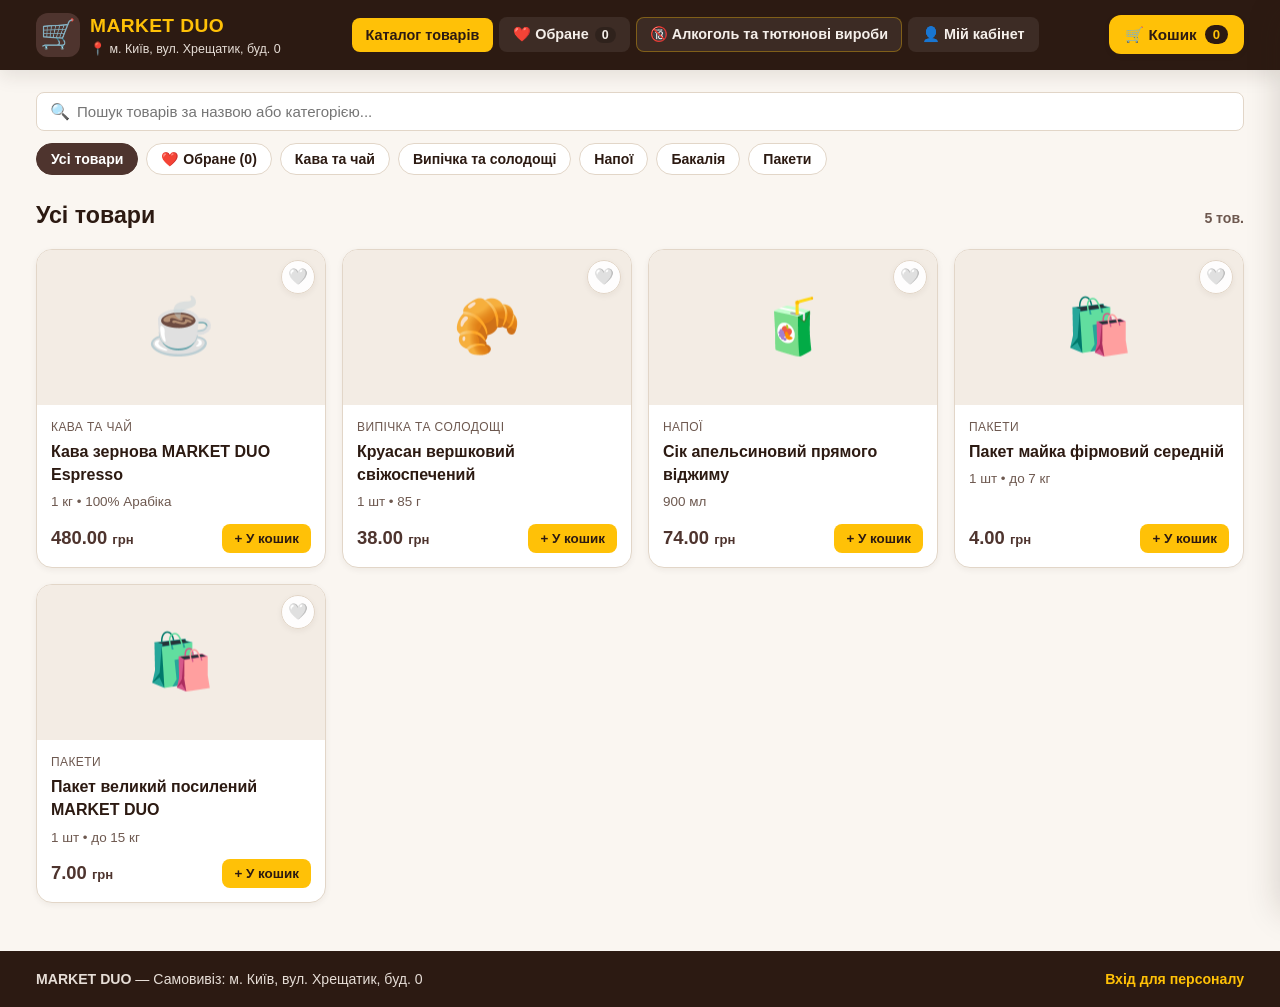
<file: index.html>
<!DOCTYPE html>
<html lang="uk">
<head>
  <meta charset="UTF-8">
  <meta name="viewport" content="width=device-width, initial-scale=1.0">
  <title>MARKET DUO — Онлайн-замовлення та самовивіз</title>
  <link rel="stylesheet" href="style.css?v=2">
</head>
<body>
  <!-- Шапка сайту -->
  <header class="site-header">
    <div class="container header-inner">
      <div class="brand-block">
        <a href="index.html" class="brand-logo" id="brandHomeLink">
          <span class="brand-icon">🛒</span>
          <div class="brand-text">
            <span class="brand-name">MARKET DUO</span>
            <span class="brand-address">📍 м. Київ, вул. Хрещатик, буд. 0</span>
          </div>
        </a>
      </div>

      <nav class="nav-tabs" aria-label="Головна навігація">
        <button type="button" class="nav-tab active" data-tab="catalog">
          Каталог товарів
        </button>
        <button type="button" class="nav-tab" data-tab="favorites">
          ❤️ Обране <span class="badge-pill" id="favCountBadge">0</span>
        </button>
        <button type="button" class="nav-tab nav-tab-adult" data-tab="adult">
          🔞 Алкоголь та тютюнові вироби
        </button>
        <button type="button" class="nav-tab" data-tab="cabinet">
          👤 Мій кабінет <span class="badge-alert hidden" id="cabinetAlertBadge" title="Потрібне підтвердження змін">!</span>
        </button>
      </nav>

      <div class="header-actions">
        <button type="button" class="cart-trigger-btn" id="openCartBtn" aria-label="Відкрити кошик">
          <span>🛒 Кошик</span>
          <span class="cart-badge" id="cartCountBadge">0</span>
        </button>
      </div>
    </div>
  </header>

  <!-- Основний контент -->
  <main class="container main-content">
    <!-- Розділ: Каталог / Обране / 18+ -->
    <section id="view-catalog" class="view-section active">
      <!-- Попередження для розділу 18+ -->
      <div id="adultSectionBanner" class="adult-banner hidden">
        <strong>🔞 Розділ «Алкоголь та тютюнові вироби» (18+)</strong>
        <p>Видача замовлень із товарами цієї категорії здійснюється на точці самовивозу виключно за умови пред'явлення оригіналу документа, що підтверджує повноліття.</p>
      </div>

      <!-- Пошук та фільтри -->
      <div class="catalog-controls">
        <div class="search-box">
          <span class="search-icon">🔍</span>
          <input
            type="search"
            id="searchInput"
            class="form-input"
            placeholder="Пошук товарів за назвою або категорією..."
            autocomplete="off"
          >
          <button type="button" id="clearSearchBtn" class="clear-search-btn hidden" aria-label="Очистити пошук">✕</button>
        </div>

        <div class="category-chips" id="categoryChips" role="tablist" aria-label="Категорії товарів">
          <!-- Генерується динамічно через app.js -->
        </div>
      </div>

      <!-- Заголовок активного розділу -->
      <div class="catalog-header-row">
        <h1 class="section-title" id="catalogSectionTitle">Усі товари</h1>
        <span class="catalog-counter" id="catalogItemsCount">0 товарів</span>
      </div>

      <!-- Сітка товарів -->
      <div class="products-grid" id="productsGrid">
        <!-- Картки товарів генеруються через app.js -->
      </div>

      <!-- Порожній стан -->
      <div class="empty-state hidden" id="catalogEmptyState">
        <div class="empty-icon">🔍</div>
        <h3>Товарів не знайдено</h3>
        <p>Спробуйте змінити пошуковий запит або обрати іншу категорію.</p>
      </div>
    </section>

    <!-- Розділ: Кабінет клієнта -->
    <section id="view-cabinet" class="view-section hidden">
      <div class="cabinet-header">
        <div>
          <h1 class="section-title">Мій кабінет</h1>
          <p class="section-subtitle">Відстеження статусу замовлень, погодження замін та програма лояльності</p>
        </div>
        <div class="sync-indicator" id="clientSyncIndicator" title="Статус синхронізації">
          <span class="sync-dot"></span>
          <span class="sync-text">Оновлення...</span>
        </div>
      </div>

      <!-- Пошук замовлень за телефоном -->
      <div class="card cabinet-search-card">
        <form id="cabinetSearchForm" class="cabinet-search-form">
          <div class="form-group flex-grow">
            <label for="cabinetPhoneInput" class="form-label">Ваш номер телефону</label>
            <input
              type="tel"
              id="cabinetPhoneInput"
              class="form-input"
              placeholder="+380 (__) ___-__-__"
              required
            >
          </div>
          <button type="submit" class="btn btn-primary" id="cabinetSearchBtn">
            Знайти мої замовлення
          </button>
        </form>
      </div>

      <!-- Банер програми лояльності -->
      <div class="loyalty-banner hidden" id="loyaltyBanner">
        <!-- Заповнюється динамічно через app.js -->
      </div>

      <!-- Список замовлень клієнта -->
      <div class="client-orders-list" id="clientOrdersList">
        <div class="empty-state">
          <div class="empty-icon">📱</div>
          <h3>Введіть номер телефону</h3>
          <p>Вкажіть номер телефону, використаний під час оформлення, щоб переглянути історію та статуси замовлень.</p>
        </div>
      </div>
    </section>
  </main>

  <!-- Підвал сайту -->
  <footer class="site-footer">
    <div class="container footer-inner">
      <div>
        <strong>MARKET DUO</strong> — Самовивіз: м. Київ, вул. Хрещатик, буд. 0
      </div>
      <div class="footer-links">
        <a href="admin.html" class="staff-link">Вхід для персоналу</a>
      </div>
    </div>
  </footer>

  <!-- Боковий кошик (Drawer) -->
  <div class="drawer-backdrop hidden" id="cartBackdrop"></div>
  <aside class="cart-drawer" id="cartDrawer" aria-hidden="true" aria-label="Кошик покупок">
    <div class="drawer-header">
      <h2>🛒 Ваш кошик</h2>
      <button type="button" class="icon-close-btn" id="closeCartBtn" aria-label="Закрити кошик">✕</button>
    </div>

    <div class="drawer-body" id="cartDrawerBody">
      <!-- Порожній кошик -->
      <div class="empty-state" id="emptyCartState">
        <div class="empty-icon">🛒</div>
        <h3>Кошик порожній</h3>
        <p>Додайте товари з каталогу, щоб оформити замовлення на самовивіз.</p>
      </div>

      <!-- Список товарів у кошику -->
      <div class="cart-items-list" id="cartItemsList"></div>

      <!-- Окремий блок пакетів у кошику -->
      <div class="cart-bags-box hidden" id="cartBagsSection">
        <div class="cart-bags-header">
          <span>🛍️ Пакети до замовлення</span>
        </div>
        <div class="cart-bags-list" id="cartBagsList"></div>
      </div>

      <!-- Форма оформлення замовлення -->
      <form id="checkoutForm" class="checkout-form hidden">
        <hr class="divider">
        <h3 class="checkout-subtitle">Дані для самовивозу</h3>
        <p class="pickup-note">📍 Точка видачі: <strong>м. Київ, вул. Хрещатик, буд. 0</strong></p>

        <div class="form-group">
          <label for="customerNameInput" class="form-label">Ваше ім'я та прізвище *</label>
          <input
            type="text"
            id="customerNameInput"
            class="form-input"
            placeholder="Наприклад: Олена Коваленко"
            required
          >
        </div>

        <div class="form-group">
          <label for="customerPhoneInput" class="form-label">Номер телефону *</label>
          <input
            type="tel"
            id="customerPhoneInput"
            class="form-input"
            placeholder="+380 (__) ___-__-__"
            required
          >
        </div>

        <!-- Плашка дозамовлення в активний пакет -->
        <div class="active-order-banner hidden" id="activeOrderBanner">
          <div class="active-order-info">
            <strong>📦 У вас є активне замовлення <span id="activeOrderCodeText">#0000</span>!</strong>
            <p>Ви можете додати ці товари до поточного пакета без створення нового коду.</p>
          </div>
          <button type="button" class="btn btn-success btn-block" id="appendToActiveOrderBtn">
            ➕ Додати в активний пакет без нового коду
          </button>
        </div>

        <div class="form-group">
          <label for="customerCommentInput" class="form-label">Коментар до замовлення (необов'язково)</label>
          <textarea
            id="customerCommentInput"
            class="form-textarea"
            rows="2"
            placeholder="Побажання щодо збірки або часу візиту..."
          ></textarea>
        </div>

        <!-- Спосіб оплати -->
        <div class="form-group">
          <span class="form-label">Спосіб оплати</span>
          <div class="payment-options">
            <label class="radio-card">
              <input type="radio" name="paymentMethod" value="cash" checked>
              <span>💵 Оплата при отриманні</span>
            </label>
            <label class="radio-card">
              <input type="radio" name="paymentMethod" value="card">
              <span>💳 Оплата за реквізитами (на картку)</span>
            </label>
          </div>
        </div>

        <!-- Блок реквізитів картки -->
        <div class="card-payment-box hidden" id="cardPaymentBox">
          <div class="card-detail-row">
            <span>Номер картки:</span>
            <div class="copy-group">
              <strong id="displayCardNumber">—</strong>
              <button type="button" class="btn btn-xs btn-secondary" id="copyCardBtn">Копіювати</button>
            </div>
          </div>
          <div class="card-detail-row">
            <span>Отримувач:</span>
            <strong id="displayCardRecipient">—</strong>
          </div>
          <div class="card-detail-row">
            <span>Код замовлення:</span>
            <div class="copy-group">
              <strong class="code-highlight" id="previewOrderCode">0001</strong>
              <button type="button" class="btn btn-xs btn-secondary" id="copyOrderCodeBtn">Копіювати</button>
            </div>
          </div>
          <p class="card-payment-warning">
            ⚠️ Обов'язково вкажіть 4-значний код замовлення у призначенні платежу!
          </p>
        </div>

        <!-- Підсумок сум -->
        <div class="cart-totals-box" id="cartTotalsBox">
          <div class="total-row">
            <span>Сума товарів:</span>
            <span id="cartSubtotal">0.00 грн</span>
          </div>
          <div class="total-row discount-row hidden" id="cartDiscountRow">
            <span id="cartDiscountLabel">Знижка постійного клієнта:</span>
            <span id="cartDiscountAmount">-0.00 грн</span>
          </div>
          <div class="total-row grand-total">
            <span>До сплати:</span>
            <span id="cartGrandTotal">0.00 грн</span>
          </div>
        </div>

        <button type="submit" class="btn btn-primary btn-lg btn-block" id="placeOrderBtn">
          Оформити нове замовлення
        </button>
      </form>
    </div>
  </aside>

  <!-- Модальне вікно 1: Підтвердження віку 18+ -->
  <div class="modal-backdrop hidden" id="ageModal" role="dialog" aria-modal="true" aria-labelledby="ageModalTitle">
    <div class="modal-card">
      <div class="modal-header">
        <h3 id="ageModalTitle">🔞 Підтвердження повноліття (18+)</h3>
      </div>
      <div class="modal-body">
        <p>
          Інформація в цьому розділі призначена виключно для осіб, яким виповнилося <strong>18 років</strong>.
        </p>
        <p class="warning-text-box">
          ⚠️ Видача алкогольних напоїв та тютюнових виробів на точці самовивозу здійснюється <strong>виключно за оригіналом документа</strong>, що посвідчує вік покупця.
        </p>
      </div>
      <div class="modal-footer modal-footer-stack">
        <button type="button" class="btn btn-primary btn-block" id="confirmAgeBtn">
          Так, мені виповнилося 18 років
        </button>
        <button type="button" class="btn btn-secondary btn-block" id="cancelAgeBtn">
          Ні, повернутися до каталогу
        </button>
      </div>
    </div>
  </div>

  <!-- Модальне вікно 2: Вибір пакета перед оформленням -->
  <div class="modal-backdrop hidden" id="bagModal" role="dialog" aria-modal="true" aria-labelledby="bagModalTitle">
    <div class="modal-card">
      <div class="modal-header">
        <h3 id="bagModalTitle">🛍️ Чи бажаєте додати пакет до свого замовлення?</h3>
        <button type="button" class="icon-close-btn" id="closeBagModalBtn" aria-label="Закрити">✕</button>
      </div>
      <div class="modal-body">
        <p class="modal-hint">Оберіть потрібну кількість пакетів або зазначте, що прийдете зі своїм:</p>
        <div class="bag-modal-list" id="bagModalList">
          <!-- Список пакетів генерується динамічно -->
        </div>
        <div class="bag-modal-summary">
          <span>Підсумкова сума замовлення (з урахуванням пакетів та знижки):</span>
          <strong id="bagModalTotal">0.00 грн</strong>
        </div>
      </div>
      <div class="modal-footer modal-footer-stack">
        <button type="button" class="btn btn-primary btn-block" id="confirmWithBagsBtn">
          🛍️ Підтвердити з пакетами та оформити
        </button>
        <button type="button" class="btn btn-outline btn-block" id="confirmOwnBagBtn">
          🎒 Я прийду зі своїм пакетом
        </button>
      </div>
    </div>
  </div>

  <!-- Модальне вікно 3: Підтвердження оформленого замовлення -->
  <div class="modal-backdrop hidden" id="orderSuccessModal" role="dialog" aria-modal="true" aria-labelledby="successModalTitle">
    <div class="modal-card text-center">
      <div class="modal-header justify-center">
        <h3 id="successModalTitle">✅ Замовлення прийнято!</h3>
      </div>
      <div class="modal-body">
        <p>Ваш 4-значний код замовлення для отримання:</p>
        <div class="success-code-box" id="successOrderCode">0001</div>
        <p class="pickup-reminder">
          📍 Адреса самовивозу:<br>
          <strong>м. Київ, вул. Хрещатик, буд. 0</strong>
        </p>
        <div class="success-payment-note hidden" id="successPaymentNote"></div>
      </div>
      <div class="modal-footer modal-footer-stack">
        <button type="button" class="btn btn-primary btn-block" id="goToCabinetAfterOrderBtn">
          Відстежити у «Мій кабінет»
        </button>
        <button type="button" class="btn btn-secondary btn-block" id="closeSuccessModalBtn">
          Продовжити покупки
        </button>
      </div>
    </div>
  </div>

  <script src="store.js?v=2"></script>
  <script src="app.js?v=2"></script>
</body>
</html>
</file>
<file: style.css>
:root {
  --color-dark: #2C1A12;
  --color-coffee: #4E342E;
  --color-accent: #FFC107;
  --color-accent-hover: #FFB300;
  --color-bg: #FAF6F1;
  --color-surface: #FFFFFF;
  --color-surface-soft: #F3ECE4;
  --color-border: #E2D6C8;
  --color-text: #2C1A12;
  --color-text-muted: #6D584F;
  --color-success: #2E7D32;
  --color-success-bg: #E8F5E9;
  --color-danger: #C62828;
  --color-danger-bg: #FFEBEE;
  --color-warning: #EF6C00;
  --color-warning-bg: #FFF3E0;
  --radius-sm: 8px;
  --radius-md: 12px;
  --radius-lg: 16px;
  --shadow-sm: 0 2px 6px rgba(44, 26, 18, 0.06);
  --shadow-md: 0 6px 18px rgba(44, 26, 18, 0.1);
  --shadow-lg: 0 12px 32px rgba(44, 26, 18, 0.18);
}

*,
*::before,
*::after {
  box-sizing: border-box;
}

body {
  margin: 0;
  font-family: -apple-system, BlinkMacSystemFont, 'Segoe UI', Roboto, Oxygen, Ubuntu, Cantarell, sans-serif;
  background-color: var(--color-bg);
  color: var(--color-text);
  line-height: 1.45;
  -webkit-font-smoothing: antialiased;
}

.hidden {
  display: none !important;
}

.container {
  width: 100%;
  max-width: 1240px;
  margin: 0 auto;
  padding: 0 16px;
}

/* --- Шапка сайту --- */
.site-header {
  position: sticky;
  top: 0;
  z-index: 100;
  background-color: var(--color-dark);
  color: #FFFFFF;
  box-shadow: var(--shadow-md);
}

.header-inner {
  display: flex;
  align-items: center;
  justify-content: space-between;
  gap: 14px;
  padding-top: 12px;
  padding-bottom: 12px;
  flex-wrap: wrap;
}

.brand-logo {
  display: flex;
  align-items: center;
  gap: 10px;
  text-decoration: none;
  color: #FFFFFF;
}

.brand-icon {
  font-size: 1.8rem;
  background: var(--color-coffee);
  width: 44px;
  height: 44px;
  border-radius: var(--radius-md);
  display: inline-flex;
  align-items: center;
  justify-content: center;
}

.brand-text {
  display: flex;
  flex-direction: column;
}

.brand-name {
  font-size: 1.2rem;
  font-weight: 800;
  letter-spacing: 0.4px;
  color: var(--color-accent);
}

.brand-address {
  font-size: 0.78rem;
  color: #E6DDD6;
}

.nav-tabs {
  display: flex;
  align-items: center;
  gap: 6px;
  flex-wrap: wrap;
}

.nav-tab {
  background: rgba(255, 255, 255, 0.08);
  color: #F5EFEA;
  border: 1px solid transparent;
  padding: 8px 13px;
  border-radius: var(--radius-sm);
  font-size: 0.9rem;
  font-weight: 600;
  cursor: pointer;
  display: inline-flex;
  align-items: center;
  gap: 6px;
  transition: background 0.18s, color 0.18s;
}

.nav-tab:hover {
  background: rgba(255, 255, 255, 0.16);
}

.nav-tab.active {
  background: var(--color-accent);
  color: var(--color-dark);
}

.nav-tab-adult {
  border-color: rgba(255, 193, 7, 0.35);
}

.badge-pill {
  background: rgba(0, 0, 0, 0.22);
  color: inherit;
  padding: 1px 7px;
  border-radius: 999px;
  font-size: 0.78rem;
  font-weight: 700;
}

.badge-alert {
  background: #E53935;
  color: #FFFFFF;
  font-weight: 800;
  font-size: 0.75rem;
  width: 19px;
  height: 19px;
  border-radius: 50%;
  display: inline-flex;
  align-items: center;
  justify-content: center;
}

.cart-trigger-btn {
  background: var(--color-accent);
  color: var(--color-dark);
  border: none;
  padding: 10px 16px;
  border-radius: var(--radius-md);
  font-weight: 800;
  font-size: 0.95rem;
  cursor: pointer;
  display: inline-flex;
  align-items: center;
  gap: 8px;
  box-shadow: var(--shadow-sm);
  transition: transform 0.12s, background 0.15s;
}

.cart-trigger-btn:hover {
  background: var(--color-accent-hover);
  transform: translateY(-1px);
}

.cart-badge {
  background: var(--color-dark);
  color: var(--color-accent);
  padding: 2px 8px;
  border-radius: 999px;
  font-size: 0.82rem;
}

/* --- Основний контент та вітрина --- */
.main-content {
  padding-top: 22px;
  padding-bottom: 48px;
  min-height: calc(100vh - 140px);
}

.adult-banner {
  background: var(--color-danger-bg);
  border: 1px solid #EF9A9A;
  color: #8E0000;
  padding: 14px 16px;
  border-radius: var(--radius-md);
  margin-bottom: 18px;
}

.adult-banner p {
  margin: 6px 0 0;
  font-size: 0.9rem;
}

.catalog-controls {
  display: flex;
  flex-direction: column;
  gap: 12px;
  margin-bottom: 20px;
}

.search-box {
  position: relative;
  display: flex;
  align-items: center;
}

.search-icon {
  position: absolute;
  left: 14px;
  pointer-events: none;
  font-size: 1rem;
}

.search-box .form-input {
  padding-left: 40px;
  padding-right: 38px;
  background: var(--color-surface);
}

.clear-search-btn {
  position: absolute;
  right: 10px;
  background: none;
  border: none;
  font-size: 1rem;
  color: var(--color-text-muted);
  cursor: pointer;
  padding: 4px 8px;
}

.category-chips {
  display: flex;
  gap: 8px;
  overflow-x: auto;
  padding-bottom: 4px;
  scrollbar-width: thin;
}

.chip {
  white-space: nowrap;
  background: var(--color-surface);
  color: var(--color-text);
  border: 1px solid var(--color-border);
  padding: 7px 14px;
  border-radius: 999px;
  font-size: 0.88rem;
  font-weight: 600;
  cursor: pointer;
  transition: all 0.15s;
}

.chip:hover {
  border-color: var(--color-coffee);
}

.chip.active {
  background: var(--color-coffee);
  color: #FFFFFF;
  border-color: var(--color-coffee);
}

.catalog-header-row {
  display: flex;
  align-items: baseline;
  justify-content: space-between;
  gap: 12px;
  margin-bottom: 16px;
}

.section-title {
  margin: 0;
  font-size: 1.45rem;
  font-weight: 800;
  color: var(--color-dark);
}

.section-subtitle {
  margin: 4px 0 0;
  color: var(--color-text-muted);
  font-size: 0.92rem;
}

.catalog-counter {
  font-size: 0.88rem;
  color: var(--color-text-muted);
  font-weight: 600;
}

/* --- Адаптивна сітка товарів --- */
.products-grid {
  display: grid;
  grid-template-columns: repeat(auto-fill, minmax(235px, 1fr));
  gap: 16px;
}

.product-card {
  position: relative;
  background: var(--color-surface);
  border: 1px solid var(--color-border);
  border-radius: var(--radius-lg);
  overflow: hidden;
  display: flex;
  flex-direction: column;
  box-shadow: var(--shadow-sm);
  transition: transform 0.15s, box-shadow 0.15s;
}

.product-card:hover {
  transform: translateY(-2px);
  box-shadow: var(--shadow-md);
}

.product-card.out-of-stock {
  opacity: 0.62;
  background: #F4EFEA;
}

.fav-btn {
  position: absolute;
  top: 10px;
  right: 10px;
  z-index: 2;
  background: rgba(255, 255, 255, 0.92);
  border: 1px solid var(--color-border);
  width: 34px;
  height: 34px;
  border-radius: 50%;
  display: inline-flex;
  align-items: center;
  justify-content: center;
  cursor: pointer;
  font-size: 1rem;
  box-shadow: var(--shadow-sm);
}

.out-of-stock-badge {
  position: absolute;
  top: 10px;
  left: 10px;
  z-index: 2;
  background: #424242;
  color: #FFFFFF;
  font-size: 0.74rem;
  font-weight: 700;
  padding: 4px 9px;
  border-radius: 6px;
}

.product-media {
  height: 155px;
  background: var(--color-surface-soft);
  display: flex;
  align-items: center;
  justify-content: center;
  overflow: hidden;
}

.product-media img {
  width: 100%;
  height: 100%;
  object-fit: cover;
}

.product-emoji {
  font-size: 3.4rem;
}

.product-body {
  padding: 14px;
  display: flex;
  flex-direction: column;
  flex: 1;
}

.product-category-label {
  font-size: 0.75rem;
  color: var(--color-text-muted);
  text-transform: uppercase;
  letter-spacing: 0.4px;
  margin-bottom: 4px;
}

.product-title {
  margin: 0 0 6px;
  font-size: 1rem;
  font-weight: 700;
  color: var(--color-dark);
}

.product-unit {
  font-size: 0.84rem;
  color: var(--color-text-muted);
  margin-bottom: 12px;
}

.product-footer {
  margin-top: auto;
  display: flex;
  align-items: center;
  justify-content: space-between;
  gap: 8px;
}

.product-price {
  font-size: 1.15rem;
  font-weight: 800;
  color: var(--color-coffee);
}

.product-price span {
  font-size: 0.82rem;
  font-weight: 600;
}

/* --- Кнопки та лічильники --- */
.btn {
  display: inline-flex;
  align-items: center;
  justify-content: center;
  gap: 6px;
  border: 1px solid transparent;
  border-radius: var(--radius-sm);
  padding: 9px 15px;
  font-size: 0.9rem;
  font-weight: 700;
  cursor: pointer;
  text-decoration: none;
  transition: background 0.15s, border-color 0.15s, opacity 0.15s;
}

.btn:disabled,
.btn-disabled {
  opacity: 0.55;
  cursor: not-allowed;
}

.btn-primary {
  background: var(--color-accent);
  color: var(--color-dark);
}

.btn-primary:hover:not(:disabled) {
  background: var(--color-accent-hover);
}

.btn-secondary {
  background: var(--color-coffee);
  color: #FFFFFF;
}

.btn-secondary:hover:not(:disabled) {
  background: var(--color-dark);
}

.btn-success {
  background: var(--color-success);
  color: #FFFFFF;
}

.btn-danger {
  background: var(--color-danger);
  color: #FFFFFF;
}

.btn-warning {
  background: var(--color-warning);
  color: #FFFFFF;
}

.btn-dark {
  background: var(--color-dark);
  color: #FFFFFF;
}

.btn-outline {
  background: transparent;
  border-color: var(--color-coffee);
  color: var(--color-coffee);
}

.btn-outline:hover:not(:disabled) {
  background: var(--color-surface-soft);
}

.btn-outline-light {
  background: transparent;
  border-color: rgba(255, 255, 255, 0.45);
  color: #FFFFFF;
}

.btn-outline-danger {
  background: transparent;
  border-color: var(--color-danger);
  color: var(--color-danger);
}

.btn-outline-danger:hover:not(:disabled) {
  background: var(--color-danger-bg);
}

.btn-sm {
  padding: 6px 11px;
  font-size: 0.84rem;
}

.btn-xs {
  padding: 4px 8px;
  font-size: 0.78rem;
}

.btn-lg {
  padding: 12px 18px;
  font-size: 1rem;
}

.btn-block {
  width: 100%;
}

.qty-stepper {
  display: inline-flex;
  align-items: center;
  background: var(--color-surface-soft);
  border: 1px solid var(--color-border);
  border-radius: var(--radius-sm);
  overflow: hidden;
}

.qty-btn {
  background: transparent;
  border: none;
  width: 30px;
  height: 30px;
  font-size: 1.05rem;
  font-weight: 800;
  color: var(--color-dark);
  cursor: pointer;
}

.qty-btn:hover {
  background: var(--color-accent);
}

.qty-val {
  min-width: 32px;
  text-align: center;
  font-weight: 700;
  font-size: 0.88rem;
}

.qty-stepper-sm .qty-btn {
  width: 26px;
  height: 26px;
}

/* --- Форми та картки --- */
.card {
  background: var(--color-surface);
  border: 1px solid var(--color-border);
  border-radius: var(--radius-lg);
  padding: 18px;
  box-shadow: var(--shadow-sm);
}

.form-group {
  margin-bottom: 14px;
}

.form-label {
  display: block;
  font-size: 0.86rem;
  font-weight: 700;
  margin-bottom: 5px;
  color: var(--color-dark);
}

.form-input,
.form-textarea,
.form-select {
  width: 100%;
  padding: 10px 12px;
  border: 1px solid var(--color-border);
  border-radius: var(--radius-sm);
  font-size: 0.94rem;
  font-family: inherit;
  background: #FFFFFF;
  color: var(--color-text);
}

.form-input:focus,
.form-textarea:focus,
.form-select:focus {
  outline: none;
  border-color: var(--color-coffee);
  box-shadow: 0 0 0 3px rgba(78, 52, 46, 0.12);
}

.form-input-sm {
  padding: 7px 10px;
  font-size: 0.88rem;
  width: auto;
  min-width: 210px;
}

.divider {
  border: 0;
  border-top: 1px solid var(--color-border);
  margin: 16px 0;
}

/* --- Боковий кошик (Drawer) --- */
.drawer-backdrop {
  position: fixed;
  inset: 0;
  background: rgba(24, 14, 10, 0.55);
  z-index: 200;
}

.cart-drawer {
  position: fixed;
  top: 0;
  right: 0;
  bottom: 0;
  width: 100%;
  max-width: 440px;
  background: var(--color-surface);
  z-index: 210;
  display: flex;
  flex-direction: column;
  box-shadow: var(--shadow-lg);
  transform: translateX(100%);
  transition: transform 0.25s ease;
}

.cart-drawer.open {
  transform: translateX(0);
}

.drawer-header {
  padding: 16px 18px;
  background: var(--color-dark);
  color: #FFFFFF;
  display: flex;
  align-items: center;
  justify-content: space-between;
}

.drawer-header h2 {
  margin: 0;
  font-size: 1.15rem;
  color: var(--color-accent);
}

.icon-close-btn {
  background: transparent;
  border: none;
  color: inherit;
  font-size: 1.25rem;
  cursor: pointer;
  padding: 4px 8px;
}

.drawer-body {
  padding: 16px 18px 28px;
  overflow-y: auto;
  flex: 1;
}

.cart-item-row {
  display: flex;
  align-items: center;
  justify-content: space-between;
  gap: 10px;
  padding: 10px 0;
  border-bottom: 1px solid var(--color-border);
}

.cart-item-info {
  display: flex;
  flex-direction: column;
  gap: 2px;
}

.cart-item-meta {
  font-size: 0.82rem;
  color: var(--color-text-muted);
}

.cart-item-controls {
  display: flex;
  align-items: center;
  gap: 10px;
}

.cart-item-sum {
  min-width: 72px;
  text-align: right;
  font-size: 0.92rem;
}

/* Окремий блок пакетів у кошику */
.cart-bags-box {
  margin-top: 14px;
  background: var(--color-surface-soft);
  border: 1px dashed var(--color-coffee);
  border-radius: var(--radius-md);
  padding: 12px;
}

.cart-bags-header {
  font-weight: 800;
  font-size: 0.92rem;
  color: var(--color-coffee);
  margin-bottom: 8px;
}

.cart-bag-row {
  display: flex;
  align-items: center;
  justify-content: space-between;
  gap: 8px;
  padding: 6px 0;
}

.cart-bag-info {
  display: flex;
  flex-direction: column;
  font-size: 0.86rem;
}

.cart-bag-info span {
  font-size: 0.78rem;
  color: var(--color-text-muted);
}

.checkout-subtitle {
  margin: 0 0 6px;
  font-size: 1.05rem;
}

.pickup-note {
  background: var(--color-surface-soft);
  padding: 8px 12px;
  border-radius: var(--radius-sm);
  font-size: 0.86rem;
  margin: 0 0 14px;
}

.active-order-banner {
  background: var(--color-success-bg);
  border: 1px solid #81C784;
  border-radius: var(--radius-md);
  padding: 12px;
  margin-bottom: 14px;
}

.active-order-info p {
  margin: 4px 0 10px;
  font-size: 0.84rem;
}

.payment-options {
  display: flex;
  flex-direction: column;
  gap: 8px;
}

.radio-card {
  display: flex;
  align-items: center;
  gap: 10px;
  padding: 10px 12px;
  border: 1px solid var(--color-border);
  border-radius: var(--radius-sm);
  cursor: pointer;
  font-weight: 600;
  font-size: 0.9rem;
}

.card-payment-box {
  background: #FFFDF5;
  border: 1px solid var(--color-accent);
  border-radius: var(--radius-md);
  padding: 12px;
  margin-bottom: 14px;
}

.card-detail-row {
  display: flex;
  align-items: center;
  justify-content: space-between;
  gap: 8px;
  margin-bottom: 8px;
  font-size: 0.88rem;
}

.copy-group {
  display: inline-flex;
  align-items: center;
  gap: 6px;
}

.code-highlight {
  background: var(--color-accent);
  color: var(--color-dark);
  padding: 2px 8px;
  border-radius: 6px;
  font-size: 1rem;
}

.card-payment-warning {
  margin: 8px 0 0;
  font-size: 0.8rem;
  color: var(--color-danger);
  font-weight: 600;
}

.cart-totals-box {
  background: var(--color-surface-soft);
  border-radius: var(--radius-md);
  padding: 12px;
  margin-bottom: 14px;
}

.total-row {
  display: flex;
  justify-content: space-between;
  margin-bottom: 6px;
  font-size: 0.92rem;
}

.discount-row {
  color: var(--color-success);
  font-weight: 700;
}

.grand-total {
  margin-bottom: 0;
  padding-top: 8px;
  border-top: 1px solid var(--color-border);
  font-size: 1.1rem;
  font-weight: 800;
}

/* --- Модальні вікна --- */
.modal-backdrop {
  position: fixed;
  inset: 0;
  background: rgba(24, 14, 10, 0.65);
  z-index: 300;
  display: flex;
  align-items: center;
  justify-content: center;
  padding: 16px;
}

.modal-card {
  background: var(--color-surface);
  border-radius: var(--radius-lg);
  width: 100%;
  max-width: 460px;
  max-height: 90vh;
  overflow-y: auto;
  box-shadow: var(--shadow-lg);
}

.modal-card-lg {
  max-width: 620px;
}

.modal-header {
  padding: 16px 18px;
  border-bottom: 1px solid var(--color-border);
  display: flex;
  align-items: center;
  justify-content: space-between;
}

.modal-header h3 {
  margin: 0;
  font-size: 1.1rem;
}

.modal-body {
  padding: 18px;
}

.modal-footer {
  padding: 14px 18px;
  border-top: 1px solid var(--color-border);
}

.modal-footer-stack {
  display: flex;
  flex-direction: column;
  gap: 8px;
}

.warning-text-box {
  background: var(--color-warning-bg);
  border-left: 4px solid var(--color-warning);
  padding: 10px 12px;
  border-radius: 6px;
  font-size: 0.9rem;
}

.bag-modal-row {
  display: flex;
  align-items: center;
  justify-content: space-between;
  gap: 12px;
  padding: 10px 0;
  border-bottom: 1px solid var(--color-border);
}

.bag-modal-summary {
  margin-top: 14px;
  padding: 12px;
  background: var(--color-surface-soft);
  border-radius: var(--radius-sm);
  display: flex;
  align-items: center;
  justify-content: space-between;
  gap: 10px;
}

.success-code-box {
  font-size: 2.2rem;
  font-weight: 900;
  letter-spacing: 3px;
  background: var(--color-accent);
  color: var(--color-dark);
  padding: 12px 24px;
  border-radius: var(--radius-md);
  display: inline-block;
  margin: 10px 0;
}

.success-payment-note {
  margin-top: 12px;
  padding: 10px;
  background: var(--color-surface-soft);
  border-radius: var(--radius-sm);
  font-size: 0.88rem;
  text-align: left;
}

.text-center {
  text-align: center;
}

.justify-center {
  justify-content: center;
}

/* --- Кабінет клієнта --- */
.cabinet-header {
  display: flex;
  align-items: flex-start;
  justify-content: space-between;
  gap: 12px;
  flex-wrap: wrap;
  margin-bottom: 18px;
}

.sync-indicator {
  display: inline-flex;
  align-items: center;
  gap: 7px;
  font-size: 0.82rem;
  font-weight: 600;
  padding: 5px 11px;
  border-radius: 999px;
  background: var(--color-surface-soft);
  color: var(--color-text);
}

.sync-dot {
  width: 9px;
  height: 9px;
  border-radius: 50%;
  background: #9E9E9E;
}

.sync-connected .sync-dot {
  background: #2E7D32;
}

.sync-error .sync-dot {
  background: #C62828;
}

.cabinet-search-card {
  margin-bottom: 16px;
}

.cabinet-search-form {
  display: flex;
  align-items: flex-end;
  gap: 12px;
  flex-wrap: wrap;
}

.cabinet-search-form .form-group {
  margin-bottom: 0;
}

.flex-grow {
  flex: 1;
  min-width: 220px;
}

.loyalty-banner {
  margin-bottom: 16px;
  padding: 14px 16px;
  border-radius: var(--radius-md);
  background: linear-gradient(135deg, #2C1A12, #4E342E);
  color: #FFFFFF;
}

.loyalty-active strong,
.loyalty-progress strong {
  color: var(--color-accent);
}

.client-orders-list {
  display: flex;
  flex-direction: column;
  gap: 14px;
}

.client-order-card.card-needs-approval {
  border: 2px solid var(--color-warning);
}

.client-order-top {
  display: flex;
  align-items: center;
  justify-content: space-between;
  gap: 10px;
  flex-wrap: wrap;
  margin-bottom: 12px;
}

.order-code-pill {
  background: var(--color-dark);
  color: var(--color-accent);
  font-weight: 800;
  padding: 3px 10px;
  border-radius: 6px;
  font-size: 0.92rem;
}

.order-date {
  font-size: 0.84rem;
  color: var(--color-text-muted);
  margin-left: 8px;
}

.badge-own-bag {
  background: var(--color-success-bg);
  color: var(--color-success);
  font-size: 0.78rem;
  font-weight: 700;
  padding: 3px 8px;
  border-radius: 6px;
  margin-left: 6px;
}

.status-badge {
  padding: 4px 10px;
  border-radius: 999px;
  font-size: 0.82rem;
  font-weight: 700;
  background: var(--color-surface-soft);
}

.client-order-items-list {
  list-style: none;
  margin: 0;
  padding: 0;
  border-top: 1px solid var(--color-border);
}

.client-order-item {
  display: flex;
  align-items: center;
  justify-content: space-between;
  gap: 10px;
  padding: 8px 0;
  border-bottom: 1px solid var(--color-border);
  font-size: 0.92rem;
}

.line-through {
  text-decoration: line-through;
  color: var(--color-text-muted);
}

.badge-missing {
  background: var(--color-danger-bg);
  color: var(--color-danger);
  font-size: 0.78rem;
  font-weight: 700;
  padding: 2px 8px;
  border-radius: 6px;
}

.replacement-highlight {
  color: var(--color-coffee);
  font-size: 0.9rem;
  margin-top: 2px;
}

.client-order-totals {
  margin-top: 10px;
  text-align: right;
  font-size: 0.95rem;
}

.client-order-total-sum {
  font-size: 1.08rem;
  margin-top: 4px;
}

.client-approval-box {
  margin-top: 14px;
  padding: 12px;
  background: var(--color-warning-bg);
  border-radius: var(--radius-md);
}

.client-approval-actions {
  display: flex;
  gap: 10px;
  flex-wrap: wrap;
  margin-top: 10px;
}

.client-approaching-box {
  margin-top: 14px;
}

.approaching-sent-msg {
  background: var(--color-success-bg);
  color: var(--color-success);
  padding: 10px 12px;
  border-radius: var(--radius-sm);
  font-weight: 700;
  font-size: 0.9rem;
}

/* --- Підвал сайту --- */
.site-footer {
  background: var(--color-dark);
  color: #E6DDD6;
  padding: 18px 0;
  font-size: 0.88rem;
}

.footer-inner {
  display: flex;
  align-items: center;
  justify-content: space-between;
  gap: 12px;
  flex-wrap: wrap;
}

.staff-link {
  color: var(--color-accent);
  text-decoration: none;
  font-weight: 600;
}

/* --- Адмін-панель --- */
.protocol-warning {
  background: #B71C1C;
  color: #FFFFFF;
  padding: 10px 16px;
  text-align: center;
  font-size: 0.88rem;
  font-weight: 600;
}

.admin-login-wrapper {
  min-height: 100vh;
  display: flex;
  align-items: center;
  justify-content: center;
  padding: 16px;
}

.admin-login-card {
  width: 100%;
  max-width: 400px;
}

.login-brand {
  text-align: center;
  margin-bottom: 18px;
}

.login-brand h1 {
  margin: 8px 0 4px;
  font-size: 1.5rem;
}

.login-brand p {
  margin: 0;
  color: var(--color-text-muted);
  font-size: 0.9rem;
}

.error-message {
  color: var(--color-danger);
  background: var(--color-danger-bg);
  padding: 8px 12px;
  border-radius: 6px;
  font-size: 0.86rem;
  margin-bottom: 12px;
}

.login-footer {
  margin-top: 16px;
  text-align: center;
  font-size: 0.88rem;
}

.login-footer a {
  color: var(--color-coffee);
}

.admin-header {
  background: var(--color-dark);
  color: #FFFFFF;
  padding: 12px 0;
}

.admin-header-inner {
  display: flex;
  align-items: center;
  justify-content: space-between;
  gap: 12px;
  flex-wrap: wrap;
}

.admin-brand {
  display: flex;
  align-items: center;
  gap: 10px;
  font-size: 1.2rem;
  color: var(--color-accent);
}

.admin-badge {
  background: var(--color-coffee);
  color: #FFFFFF;
  font-size: 0.78rem;
  padding: 3px 9px;
  border-radius: 999px;
}

.admin-header-controls {
  display: flex;
  align-items: center;
  gap: 10px;
  flex-wrap: wrap;
}

.toast-container {
  position: fixed;
  bottom: 18px;
  right: 18px;
  z-index: 400;
  display: flex;
  flex-direction: column;
  gap: 8px;
}

.admin-toast {
  background: var(--color-dark);
  color: #FFFFFF;
  padding: 12px 16px;
  border-radius: var(--radius-md);
  box-shadow: var(--shadow-lg);
  font-size: 0.9rem;
  font-weight: 600;
  border-left: 4px solid var(--color-accent);
  transition: opacity 0.25s;
}

.toast-success {
  border-left-color: #4CAF50;
}

.toast-hide {
  opacity: 0;
}

.admin-main {
  padding-top: 20px;
  padding-bottom: 48px;
}

.kpi-grid {
  display: grid;
  grid-template-columns: repeat(auto-fit, minmax(200px, 1fr));
  gap: 12px;
  margin-bottom: 18px;
}

.kpi-card {
  background: var(--color-surface);
  border: 1px solid var(--color-border);
  border-radius: var(--radius-md);
  padding: 14px 16px;
  display: flex;
  flex-direction: column;
  gap: 4px;
}

.kpi-highlight {
  background: #FFFDF2;
  border-color: var(--color-accent);
}

.kpi-label {
  font-size: 0.82rem;
  color: var(--color-text-muted);
  font-weight: 600;
}

.kpi-value {
  font-size: 1.4rem;
  font-weight: 800;
  color: var(--color-dark);
}

.admin-tabs {
  display: flex;
  gap: 8px;
  flex-wrap: wrap;
  margin-bottom: 18px;
  border-bottom: 2px solid var(--color-border);
  padding-bottom: 10px;
}

.admin-tab {
  background: var(--color-surface);
  border: 1px solid var(--color-border);
  color: var(--color-text);
  padding: 9px 14px;
  border-radius: var(--radius-sm);
  font-weight: 700;
  font-size: 0.9rem;
  cursor: pointer;
  display: inline-flex;
  align-items: center;
  gap: 6px;
}

.admin-tab.active {
  background: var(--color-dark);
  color: var(--color-accent);
  border-color: var(--color-dark);
}

.badge-alert-active {
  background: #E53935;
  color: #FFFFFF;
}

.panel-toolbar {
  display: flex;
  align-items: center;
  justify-content: space-between;
  gap: 12px;
  flex-wrap: wrap;
  margin-bottom: 16px;
}

.toolbar-left,
.toolbar-right {
  display: flex;
  align-items: center;
  gap: 10px;
  flex-wrap: wrap;
}

.auto-sync-hint {
  font-size: 0.82rem;
  color: var(--color-text-muted);
}

/* Картки замовлень в адмінці */
.admin-orders-list {
  display: flex;
  flex-direction: column;
  gap: 14px;
}

.admin-order-card.order-approaching-highlight {
  border: 2px solid var(--color-accent);
  box-shadow: 0 0 0 4px rgba(255, 193, 7, 0.25);
}

.approaching-banner {
  background: var(--color-accent);
  color: var(--color-dark);
  padding: 10px 14px;
  border-radius: var(--radius-sm);
  margin-bottom: 12px;
  display: flex;
  align-items: center;
  justify-content: space-between;
  gap: 10px;
  flex-wrap: wrap;
}

.admin-order-header {
  display: flex;
  align-items: center;
  justify-content: space-between;
  gap: 10px;
  flex-wrap: wrap;
  margin-bottom: 10px;
}

.order-id-block {
  display: flex;
  align-items: center;
  gap: 8px;
  flex-wrap: wrap;
}

.order-time {
  font-size: 0.84rem;
  color: var(--color-text-muted);
}

.badge-adult-doc {
  background: var(--color-danger);
  color: #FFFFFF;
  font-size: 0.78rem;
  font-weight: 800;
  padding: 3px 8px;
  border-radius: 6px;
}

.form-select-status {
  font-weight: 700;
  padding: 6px 10px;
}

.admin-order-customer {
  display: flex;
  align-items: center;
  justify-content: space-between;
  gap: 10px;
  flex-wrap: wrap;
  padding: 8px 12px;
  background: var(--color-surface-soft);
  border-radius: var(--radius-sm);
  margin-bottom: 10px;
  font-size: 0.92rem;
}

.phone-link {
  color: var(--color-coffee);
  font-weight: 700;
  text-decoration: none;
}

.order-comment-box {
  background: #FFFDF5;
  border-left: 3px solid var(--color-accent);
  padding: 8px 12px;
  font-size: 0.88rem;
  margin-bottom: 10px;
}

.order-added-note {
  background: var(--color-success-bg);
  border-left: 3px solid var(--color-success);
  padding: 8px 12px;
  font-size: 0.86rem;
  margin-bottom: 10px;
}

.picking-progress-bar {
  font-size: 0.86rem;
  color: var(--color-coffee);
  margin-bottom: 8px;
}

.admin-order-items {
  border-top: 1px solid var(--color-border);
}

.admin-order-item {
  display: flex;
  align-items: center;
  justify-content: space-between;
  gap: 12px;
  flex-wrap: wrap;
  padding: 10px 0;
  border-bottom: 1px solid var(--color-border);
}

.order-item-left {
  display: flex;
  align-items: flex-start;
  gap: 10px;
  flex: 1;
}

.pick-checkbox {
  width: 19px;
  height: 19px;
  margin-top: 2px;
  cursor: pointer;
  accent-color: var(--color-success);
}

.missing-icon {
  color: var(--color-danger);
  font-weight: 800;
  width: 19px;
  text-align: center;
}

.code-1c-badge {
  display: inline-block;
  background: var(--color-surface-soft);
  border: 1px solid var(--color-border);
  color: var(--color-coffee);
  font-family: monospace;
  font-size: 0.78rem;
  font-weight: 700;
  padding: 1px 6px;
  border-radius: 4px;
  margin-right: 4px;
}

.badge-muted {
  color: var(--color-text-muted);
  font-weight: 500;
}

.badge-18 {
  background: var(--color-danger);
  color: #FFFFFF;
  font-size: 0.72rem;
  font-weight: 800;
  padding: 1px 6px;
  border-radius: 4px;
}

.order-item-meta {
  font-size: 0.84rem;
  color: var(--color-text-muted);
  margin-top: 2px;
}

.replacement-info-line {
  font-size: 0.88rem;
  color: var(--color-coffee);
  margin-top: 3px;
}

.status-tag.tag-danger {
  background: var(--color-danger-bg);
  color: var(--color-danger);
  padding: 1px 6px;
  border-radius: 4px;
  font-weight: 700;
  margin-left: 6px;
}

.order-item-right {
  display: flex;
  align-items: center;
  gap: 10px;
  flex-wrap: wrap;
}

.order-item-actions {
  display: flex;
  gap: 6px;
}

.approval-prompt-box {
  margin-top: 12px;
  padding: 12px;
  background: var(--color-warning-bg);
  border-radius: var(--radius-sm);
  display: flex;
  align-items: center;
  justify-content: space-between;
  gap: 10px;
  flex-wrap: wrap;
  font-size: 0.9rem;
}

.admin-order-footer {
  margin-top: 12px;
  display: flex;
  justify-content: flex-end;
}

.order-totals-summary {
  display: flex;
  align-items: center;
  gap: 14px;
  flex-wrap: wrap;
  font-size: 0.94rem;
}

.order-final-sum {
  font-size: 1.08rem;
  color: var(--color-dark);
}

/* Форми та списки товарів / пакетів / категорій */
.admin-form-card {
  margin-bottom: 18px;
}

.card-title {
  margin: 0 0 12px;
  font-size: 1.15rem;
}

.card-subtitle {
  margin: -6px 0 14px;
  font-size: 0.88rem;
  color: var(--color-text-muted);
}

.admin-grid-form {
  display: grid;
  grid-template-columns: repeat(auto-fit, minmax(210px, 1fr));
  gap: 12px;
}

.admin-grid-form .form-group {
  margin-bottom: 0;
}

.form-group-full {
  grid-column: 1 / -1;
}

.file-upload-row {
  display: flex;
  align-items: center;
  gap: 12px;
}

.image-thumb-preview {
  width: 56px;
  height: 56px;
  object-fit: cover;
  border-radius: var(--radius-sm);
  border: 1px solid var(--color-border);
}

.admin-items-list,
.admin-categories-list {
  display: flex;
  flex-direction: column;
  gap: 10px;
}

.admin-item-row,
.admin-cat-row {
  display: flex;
  align-items: center;
  justify-content: space-between;
  gap: 12px;
  flex-wrap: wrap;
  padding: 12px 16px;
}

.item-row-out,
.cat-hidden-row {
  opacity: 0.65;
}

.admin-item-info {
  display: flex;
  align-items: center;
  gap: 12px;
}

.admin-item-thumb {
  width: 48px;
  height: 48px;
  border-radius: var(--radius-sm);
  background: var(--color-surface-soft);
  display: flex;
  align-items: center;
  justify-content: center;
  overflow: hidden;
  font-size: 1.6rem;
  flex-shrink: 0;
}

.admin-item-thumb img {
  width: 100%;
  height: 100%;
  object-fit: cover;
}

.admin-item-meta {
  font-size: 0.84rem;
  color: var(--color-text-muted);
  margin-top: 2px;
}

.admin-item-controls,
.cat-controls {
  display: flex;
  align-items: center;
  gap: 8px;
  flex-wrap: wrap;
}

.admin-item-price {
  margin-right: 6px;
  font-size: 1rem;
}

.inline-form {
  display: flex;
  gap: 10px;
  flex-wrap: wrap;
}

.inline-form .form-input {
  flex: 1;
  min-width: 220px;
}

.checkbox-label {
  display: inline-flex;
  align-items: center;
  gap: 8px;
  cursor: pointer;
  font-size: 0.9rem;
  font-weight: 600;
}

.highlight-checkbox {
  background: var(--color-surface-soft);
  padding: 10px 12px;
  border-radius: var(--radius-sm);
  width: 100%;
  margin-bottom: 12px;
}

.mt-1 {
  margin-top: 12px;
}

.badge-system {
  background: var(--color-coffee);
  color: #FFFFFF;
  font-size: 0.74rem;
  padding: 2px 7px;
  border-radius: 4px;
}

/* Звіти та таблиця аналітики */
.export-buttons-row {
  display: flex;
  gap: 10px;
  flex-wrap: wrap;
  margin-bottom: 14px;
}

.export-range-row {
  display: flex;
  align-items: flex-end;
  gap: 12px;
  flex-wrap: wrap;
}

.export-range-row .form-group {
  margin-bottom: 0;
}

.table-responsive {
  overflow-x: auto;
}

.data-table {
  width: 100%;
  border-collapse: collapse;
  font-size: 0.9rem;
}

.data-table th,
.data-table td {
  padding: 10px 12px;
  border-bottom: 1px solid var(--color-border);
  text-align: left;
  white-space: nowrap;
}

.data-table th {
  background: var(--color-surface-soft);
  font-weight: 700;
}

.badge-loyal {
  background: var(--color-accent);
  color: var(--color-dark);
  padding: 2px 8px;
  border-radius: 999px;
  font-size: 0.78rem;
  font-weight: 800;
}

.success-bar-wrap {
  display: flex;
  align-items: center;
  gap: 8px;
}

.success-bar-track {
  width: 64px;
  height: 8px;
  background: #E0E0E0;
  border-radius: 999px;
  overflow: hidden;
}

.success-bar-fill {
  height: 100%;
  background: var(--color-success);
}

/* Налаштування та модалка заміни */
.settings-grid {
  display: grid;
  grid-template-columns: repeat(auto-fit, minmax(300px, 1fr));
  gap: 16px;
}

.btn-group-wrap {
  display: flex;
  gap: 8px;
  flex-wrap: wrap;
}

.settings-status-note {
  margin: 10px 0 0;
  font-size: 0.84rem;
  color: var(--color-text-muted);
}

.replacement-controls {
  display: flex;
  gap: 10px;
  margin-bottom: 12px;
}

.replacement-qty-wrap {
  display: flex;
  align-items: center;
  gap: 6px;
}

.replacement-qty-wrap .form-input {
  width: 82px;
}

.replacement-candidates-list {
  max-height: 240px;
  overflow-y: auto;
  border: 1px solid var(--color-border);
  border-radius: var(--radius-sm);
  padding: 6px 10px;
}

.replacement-candidate-row {
  display: flex;
  align-items: center;
  justify-content: space-between;
  gap: 8px;
  padding: 8px 0;
  border-bottom: 1px solid var(--color-border);
  font-size: 0.88rem;
}

.replacement-candidate-row:last-child {
  border-bottom: none;
}

.empty-state {
  text-align: center;
  padding: 36px 16px;
  color: var(--color-text-muted);
}

.empty-icon {
  font-size: 2.6rem;
  margin-bottom: 8px;
}

.empty-state h3 {
  margin: 0 0 6px;
  color: var(--color-dark);
}

.text-muted {
  color: var(--color-text-muted);
}

.text-success {
  color: var(--color-success);
}

.text-danger {
  color: var(--color-danger);
}

/* Поле пароля з кнопкою показу */
.password-input-wrap {
  position: relative;
  display: flex;
  align-items: center;
}

.password-input-wrap .form-input {
  padding-right: 42px;
}

.password-toggle-btn {
  position: absolute;
  right: 8px;
  background: transparent;
  border: none;
  font-size: 1.1rem;
  cursor: pointer;
  padding: 4px 6px;
  line-height: 1;
}

/* --- КРИТИЧНІ АДАПТИВНІ ПРАВИЛА --- */
@media (max-width: 820px) {
  .site-header {
    position: static;
  }

  .products-grid {
    grid-template-columns: repeat(2, 1fr);
    gap: 12px;
  }

  .product-media {
    height: 130px;
  }

  .product-footer {
    flex-direction: column;
    align-items: stretch;
  }

  .product-footer .btn,
  .product-footer .qty-stepper {
    width: 100%;
    justify-content: center;
  }
}

@media (max-width: 420px) {
  .products-grid {
    grid-template-columns: 1fr;
  }
}
</file>
